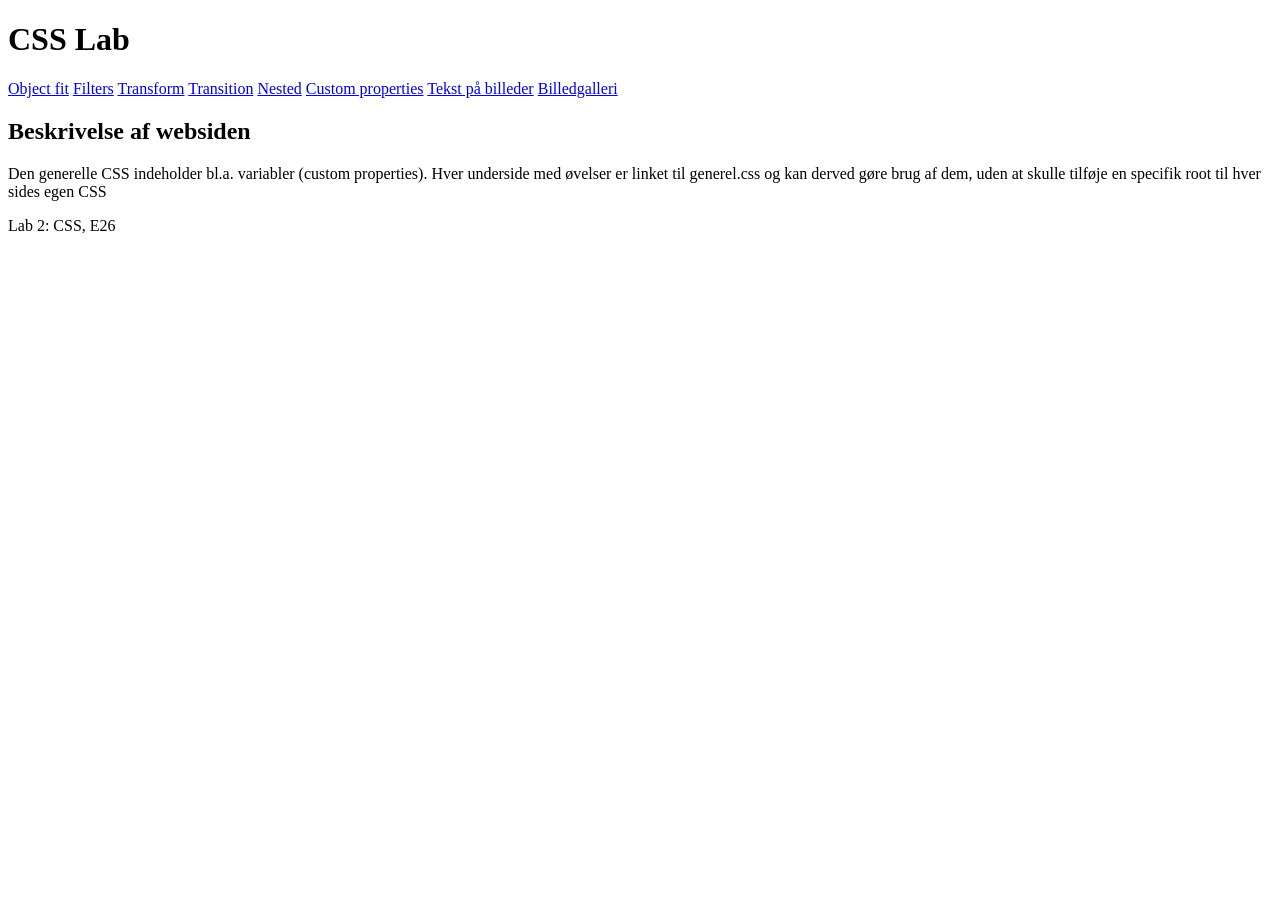
<file: index.html>
<!doctype html>
<html lang="da">
  <head>
    <meta charset="UTF-8" />
    <meta name="viewport" content="width=device-width, initial-scale=1.0" />
    <link rel="stylesheet" href="css/generel.css" />
    <title>Lab 2: CSS</title>
  </head>
  <body>
    <header>
      <h1>CSS Lab</h1>
      <a href="objectfit.html">Object fit</a>
      <a href="filtre.html">Filters</a>
      <a href="transform.html">Transform</a>
      <a href="transition.html">Transition</a>
      <a href="nested.html">Nested</a>
      <a href="customproperties.html">Custom properties</a>
      <a href="textonpics.html">Tekst på billeder</a>
      <a href="galleri.html">Billedgalleri</a>
    </header>

    <main>
      <h2>Beskrivelse af websiden</h2>
      <p>Den generelle CSS indeholder bl.a. variabler (custom properties). Hver underside med øvelser er linket til generel.css og kan derved gøre brug af dem, uden at skulle tilføje en specifik root til hver sides egen CSS</p>
    </main>

    <footer>
      <p>Lab 2: CSS, E26</p>
    </footer>
  </body>
</html>
</file>
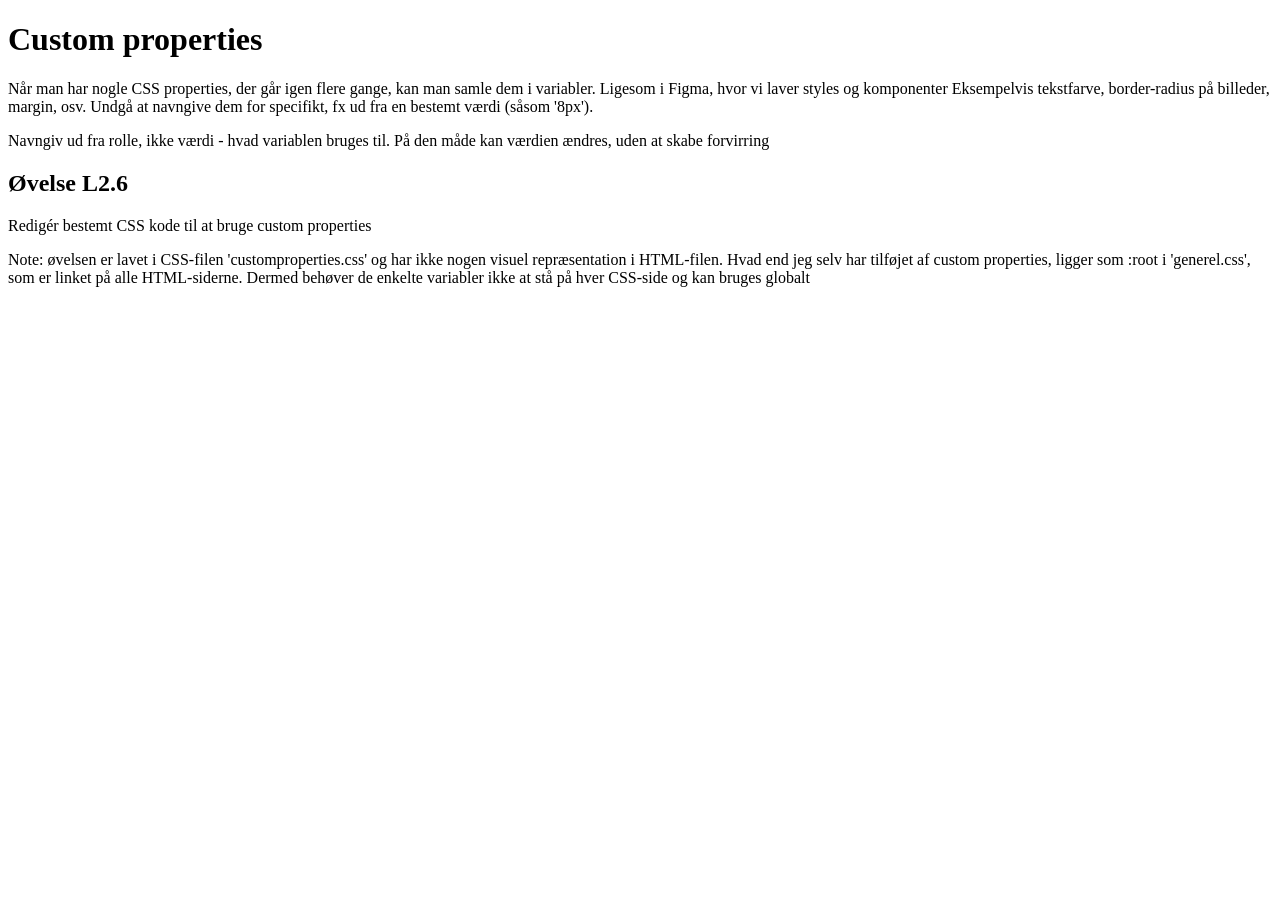
<file: customproperties.html>
<!doctype html>
<html lang="da">
  <head>
    <meta charset="UTF-8" />
    <meta name="viewport" content="width=device-width, initial-scale=1.0" />
    <link rel="stylesheet" href="css/generel.css" />
    <link rel="stylesheet" href="css/customproperties.css" />
    <title>Custom properties</title>
  </head>
  <body>
    <header></header>

    <main>
      <h1>Custom properties</h1>
      <div>
        <p>
          Når man har nogle CSS properties, der går igen flere gange, kan man samle dem i variabler.
          Ligesom i Figma, hvor vi laver styles og komponenter Eksempelvis tekstfarve, border-radius
          på billeder, margin, osv. Undgå at navngive dem for specifikt, fx ud fra en bestemt værdi
          (såsom '8px').
        </p>
        <p>
          Navngiv ud fra rolle, ikke værdi - hvad variablen bruges til. På den måde kan værdien
          ændres, uden at skabe forvirring
        </p>
      </div>

      <h2>Øvelse L2.6</h2>
      <p>Redigér bestemt CSS kode til at bruge custom properties</p>
      <p>
        Note: øvelsen er lavet i CSS-filen 'customproperties.css' og har ikke nogen visuel
        repræsentation i HTML-filen. Hvad end jeg selv har tilføjet af custom properties, ligger som
        :root i 'generel.css', som er linket på alle HTML-siderne. Dermed behøver de enkelte
        variabler ikke at stå på hver CSS-side og kan bruges globalt
      </p>
    </main>

    <footer></footer>
  </body>
</html>
</file>
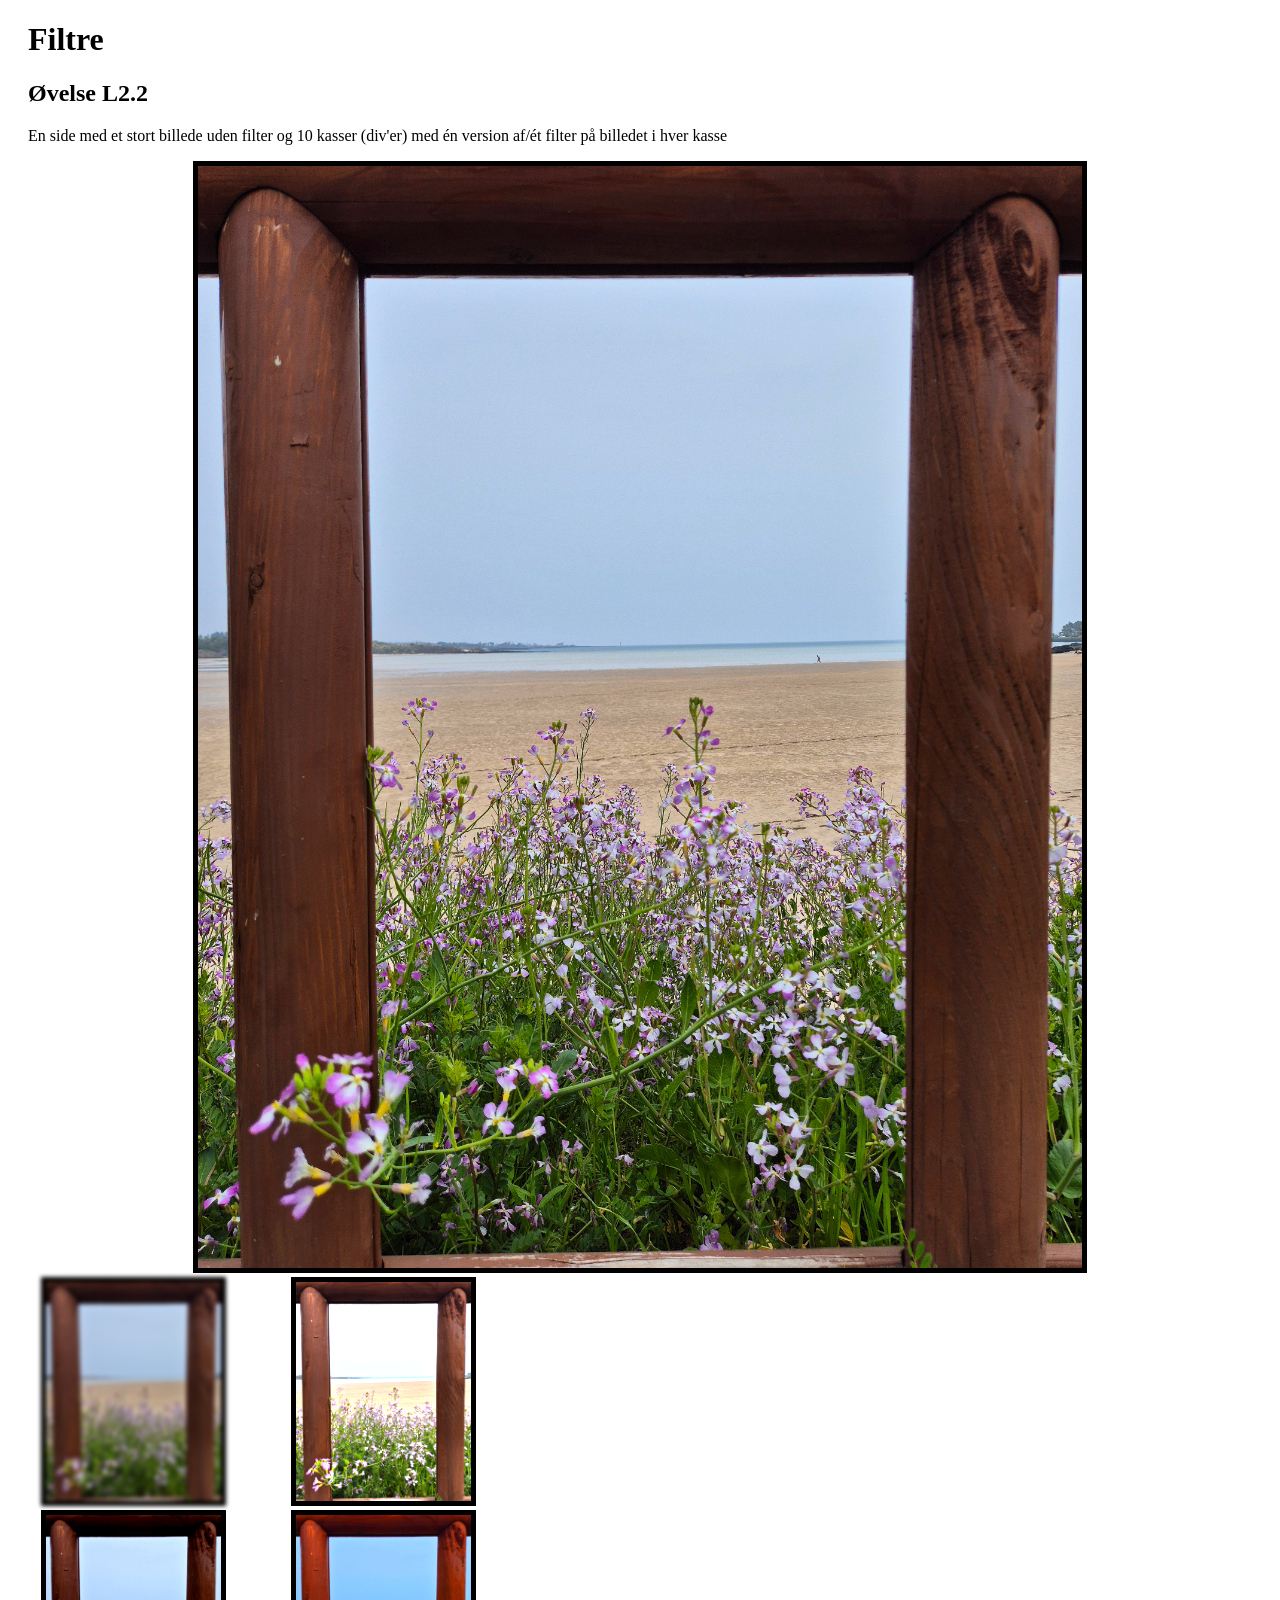
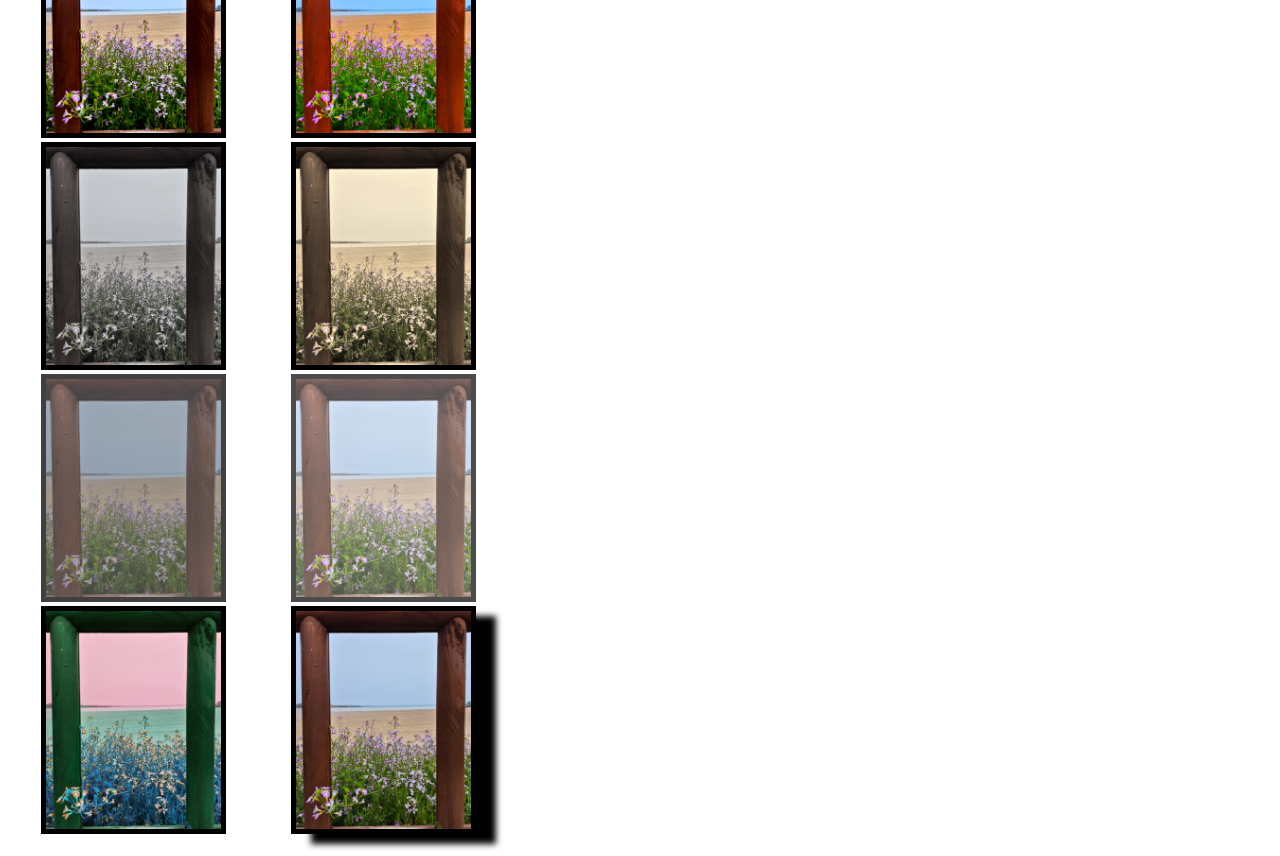
<file: filtre.html>
<!doctype html>
<html lang="da">
  <head>
    <meta charset="UTF-8" />
    <meta name="viewport" content="width=device-width, initial-scale=1.0" />
    <link rel="stylesheet" href="css/generel.css" />
    <link rel="stylesheet" href="css/filters.css" />
    <title>Document</title>
  </head>
  <body>
    <header></header>

    <main>
      <h1>Filtre</h1>

      <h2>Øvelse L2.2</h2>
      <p>
        En side med et stort billede uden filter og 10 kasser (div'er) med én version af/ét filter
        på billedet i hver kasse
      </p>

      <div>
        <img class="img-4" src="images/jeju_ramme.jpg" alt="" />
      </div>

      <div class="filtre">
        <div>
          <img class="img-5" src="images/jeju_ramme.jpg" alt="" />
        </div>

        <div>
          <img class="img-6" src="images/jeju_ramme.jpg" alt="" />
        </div>

        <div>
          <img class="img-7" src="images/jeju_ramme.jpg" alt="" />
        </div>

        <div>
          <img class="img-8" src="images/jeju_ramme.jpg" alt="" />
        </div>

        <div>
          <img class="img-9" src="images/jeju_ramme.jpg" alt="" />
        </div>

        <div>
          <img class="img-10" src="images/jeju_ramme.jpg" alt="" />
        </div>

        <div>
          <img class="img-11" src="images/jeju_ramme.jpg" alt="" />
        </div>

        <div>
          <img class="img-12" src="images/jeju_ramme.jpg" alt="" />
        </div>

        <div>
          <img class="img-13" src="images/jeju_ramme.jpg" alt="" />
        </div>

        <div>
          <img class="img-14" src="images/jeju_ramme.jpg" alt="" />
        </div>
        <br />
      </div>
    </main>

    <footer></footer>
  </body>
</html>
</file>
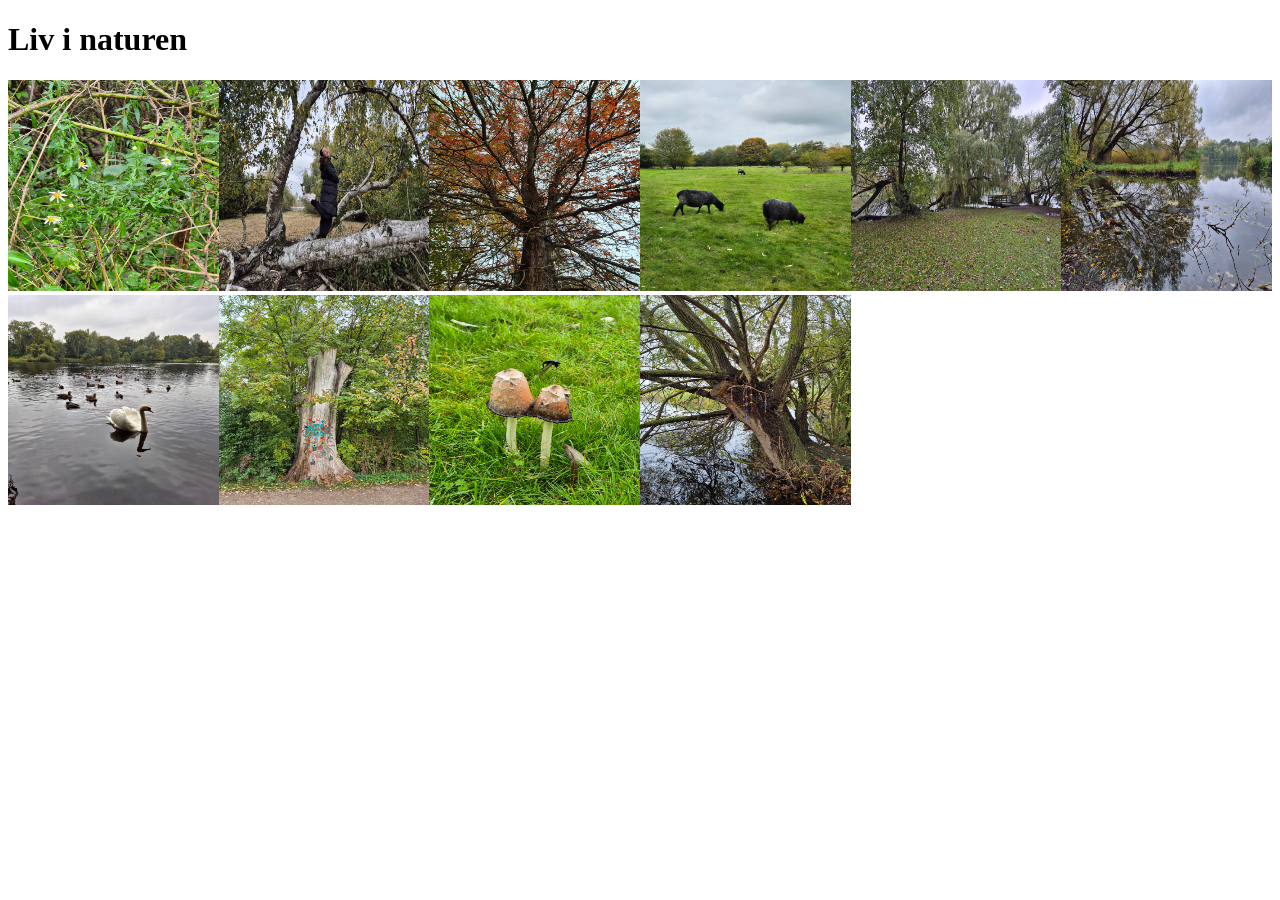
<file: galleri.html>
<!DOCTYPE html>
<html lang="da">
<head>
    <meta charset="UTF-8">
    <meta name="viewport" content="width=device-width, initial-scale=1.0">
    <link rel="stylesheet" href="css/generel.css">
    <link rel="stylesheet" href="css/galleri.css">
    <title>Billedgalleri</title>
</head>
<body>
    <header></header>

    <main>
        <h1>Liv i naturen</h1>
        <section>
            <div><img class="kamille" src="images/kamille.webp" alt=""></div>
            <div><img class="cece" src="images/cece.webp" alt=""></div>
            <div><img class="orange" src="images/orange.webp" alt=""></div>
            <div><img class="sheep" src="images/sheep.webp" alt=""></div>
            <div><img class="grass" src="images/grass.webp" alt=""></div>
            <div><img class="vand" src="images/vand.webp" alt=""></div>
            <div><img class="svane" src="images/svane.webp" alt=""></div>
            <div><img class="painted" src="images/painted.webp" alt=""></div>
            <div><img class="svampe" src="images/svampe.webp" alt=""></div>
            <div><img class="uro" src="images/uro.webp" alt=""></div>
            
        </section>
    </main>

    <footer></footer>
    
</body>
</html>
</file>
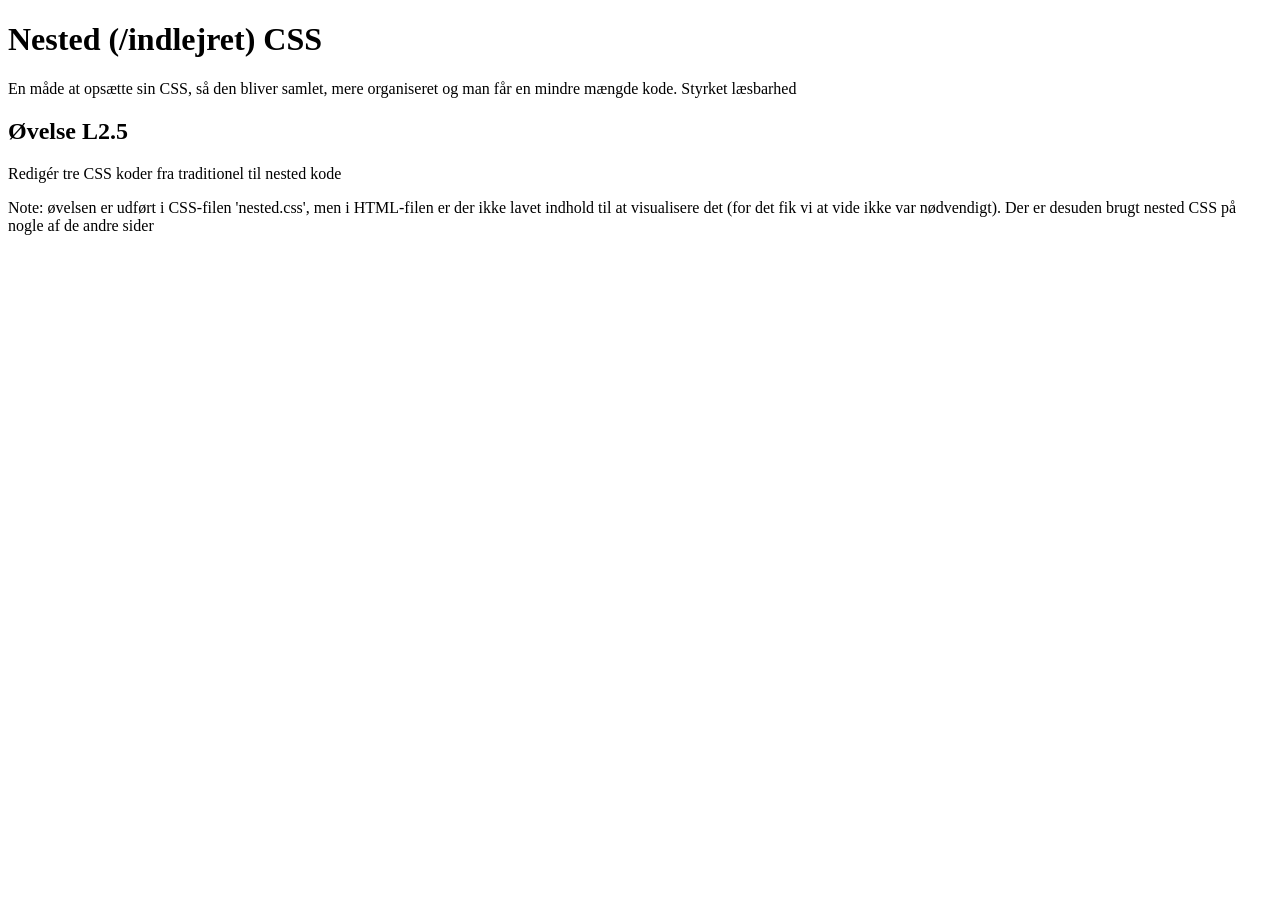
<file: nested.html>
<!doctype html>
<html lang="da">
  <head>
    <meta charset="UTF-8" />
    <meta name="viewport" content="width=device-width, initial-scale=1.0" />
    <link rel="stylesheet" href="css/generel.css" />
    <link rel="stylesheet" href="css/nested.css" />
    <title>Nested CSS</title>
  </head>
  <body>
    <header></header>
    <main>
      <h1>Nested (/indlejret) CSS</h1>
      <p>
        En måde at opsætte sin CSS, så den bliver samlet, mere organiseret og man får en mindre
        mængde kode. Styrket læsbarhed
      </p>
      <h2>Øvelse L2.5</h2>
      <p>Redigér tre CSS koder fra traditionel til nested kode</p>
      <p>
        Note: øvelsen er udført i CSS-filen 'nested.css', men i HTML-filen er der ikke lavet indhold
        til at visualisere det (for det fik vi at vide ikke var nødvendigt). Der er desuden brugt
        nested CSS på nogle af de andre sider
      </p>
    </main>
    <footer></footer>
  </body>
</html>
</file>
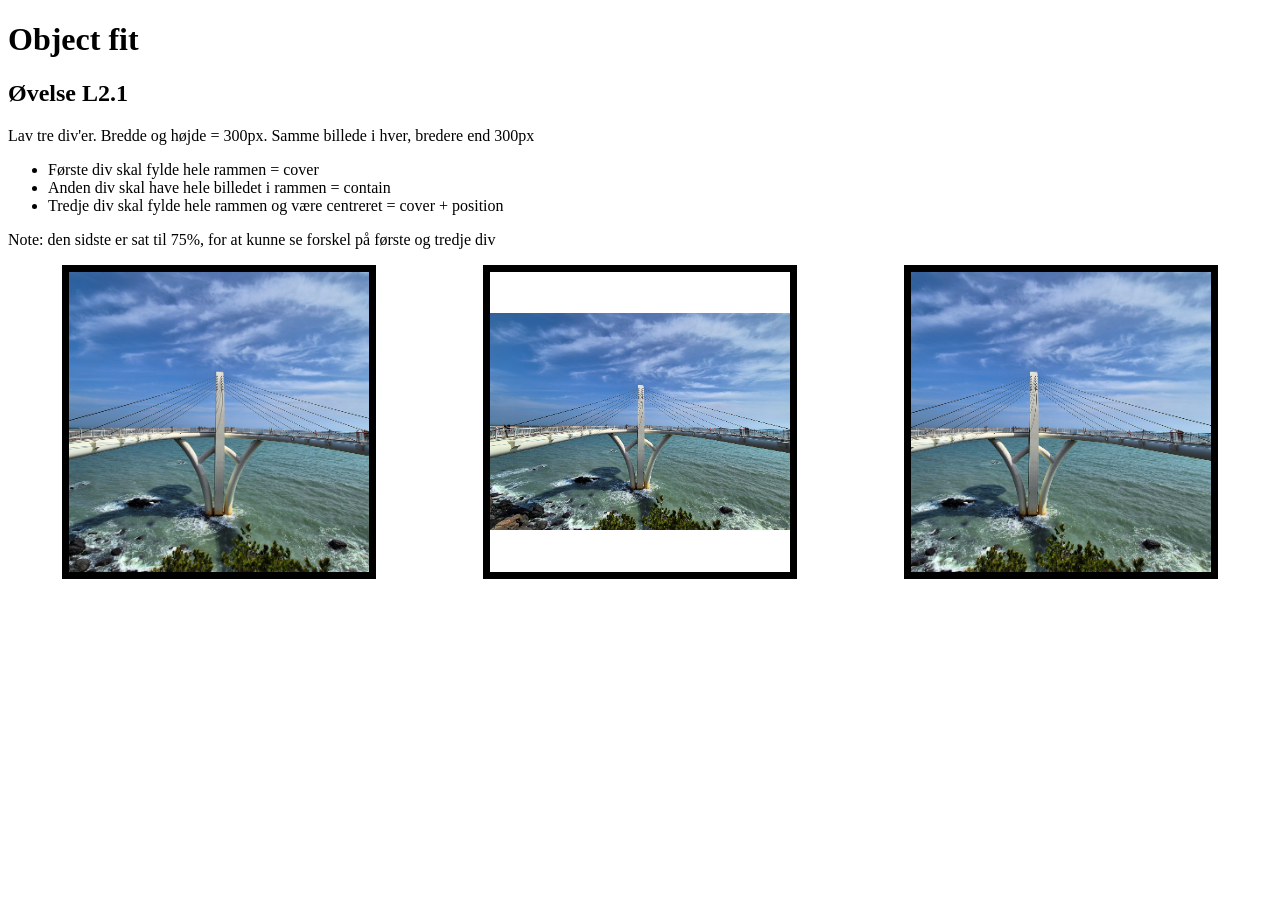
<file: objectfit.html>
<!doctype html>
<html lang="da">
  <head>
    <meta charset="UTF-8" />
    <meta name="viewport" content="width=device-width, initial-scale=1.0" />
    <link rel="stylesheet" href="css/generel.css" />
    <link rel="stylesheet" href="css/objectfit.css" />
    <title>Lab 2</title>
  </head>
  <body>
    <header></header>

    <main>
      <h1>Object fit</h1>
      <h2>Øvelse L2.1</h2>
      <p>Lav tre div'er. Bredde og højde = 300px. Samme billede i hver, bredere end 300px</p>
      <ul>
        <li>Første div skal fylde hele rammen = cover</li>
        <li>Anden div skal have hele billedet i rammen = contain</li>
        <li>Tredje div skal fylde hele rammen og være centreret = cover + position</li>
      </ul>
      <p>Note: den sidste er sat til 75%, for at kunne se forskel på første og tredje div</p>

      <section>
        <div>
          <img class="img-1" src="images/busan_bro.jpg" alt="" />
        </div>

        <div>
          <img class="img-2" src="images/busan_bro.jpg" alt="" />
        </div>

        <div>
          <img class="img-3" src="images/busan_bro.jpg" alt="" />
        </div>
      </section>
    </main>

    <footer></footer>
  </body>
</html>
</file>
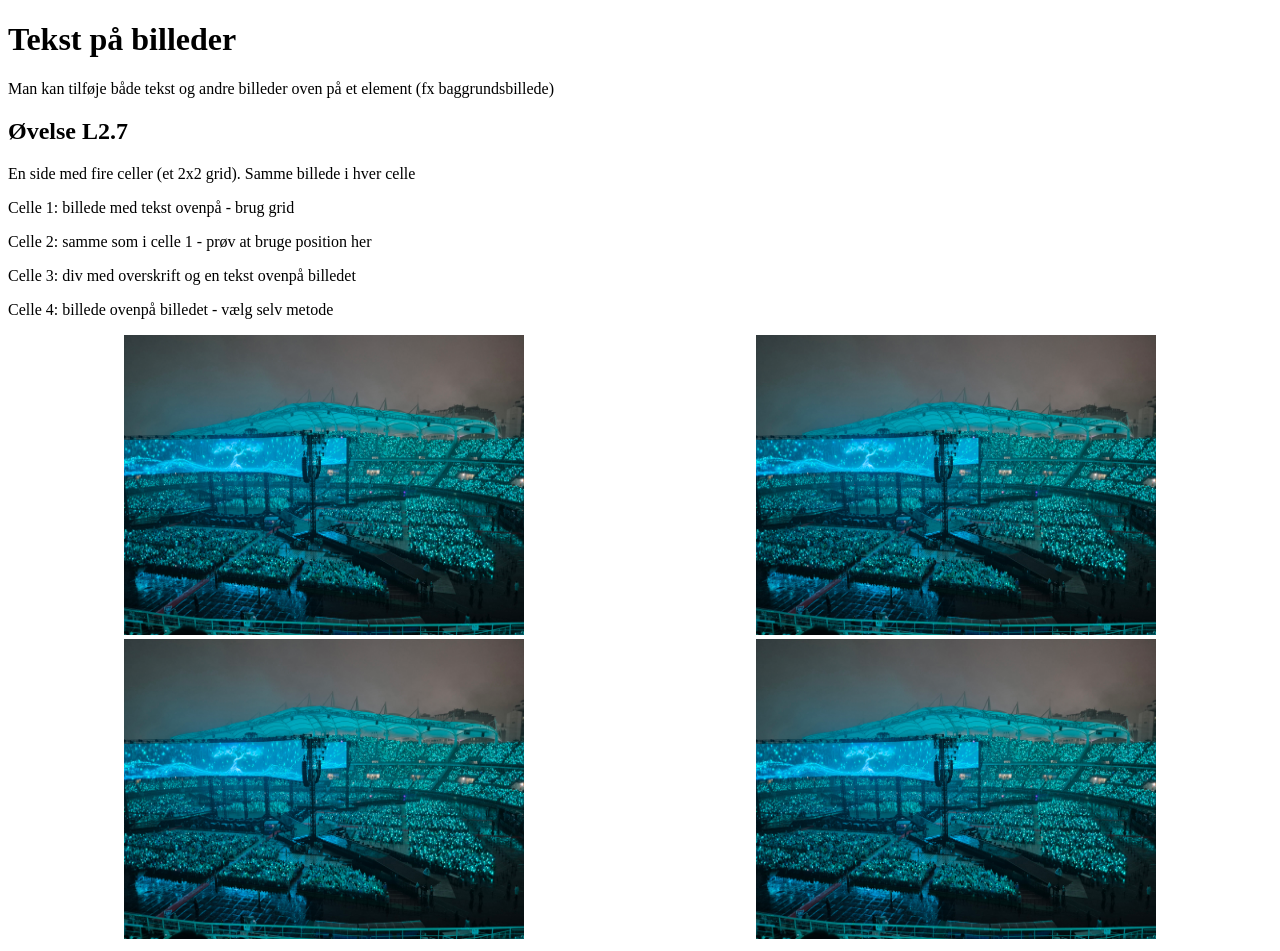
<file: textonpics.html>
<!doctype html>
<html lang="da">
  <head>
    <meta charset="UTF-8" />
    <meta name="viewport" content="width=device-width, initial-scale=1.0" />
    <link rel="stylesheet" href="css/generel.css" />
    <link rel="stylesheet" href="css/textonpics.css" />
    <title>Tekst på billeder</title>
  </head>
  <body>
    <header></header>

    <main>
      <h1>Tekst på billeder</h1>
      <p>Man kan tilføje både tekst og andre billeder oven på et element (fx baggrundsbillede)</p>
      <h2>Øvelse L2.7</h2>
      <p>En side med fire celler (et 2x2 grid). Samme billede i hver celle</p>
      <p>Celle 1: billede med tekst ovenpå - brug grid</p>
      <p>Celle 2: samme som i celle 1 - prøv at bruge position her</p>
      <p>Celle 3: div med overskrift og en tekst ovenpå billedet</p>
      <p>Celle 4: billede ovenpå billedet - vælg selv metode</p>

      <section>
        <div>
          <img class="kon-1" src="images/koncert.jpg" alt="" />
        </div>

        <div>
          <img class="kon-2" src="images/koncert.jpg" alt="" />
        </div>

        <div>
          <img class="kon-3" src="images/koncert.jpg" alt="" />
        </div>

        <div>
          <img class="kon-4" src="images/koncert.jpg" alt="" />
        </div>
      </section>
    </main>

    <footer></footer>
  </body>
</html>
</file>
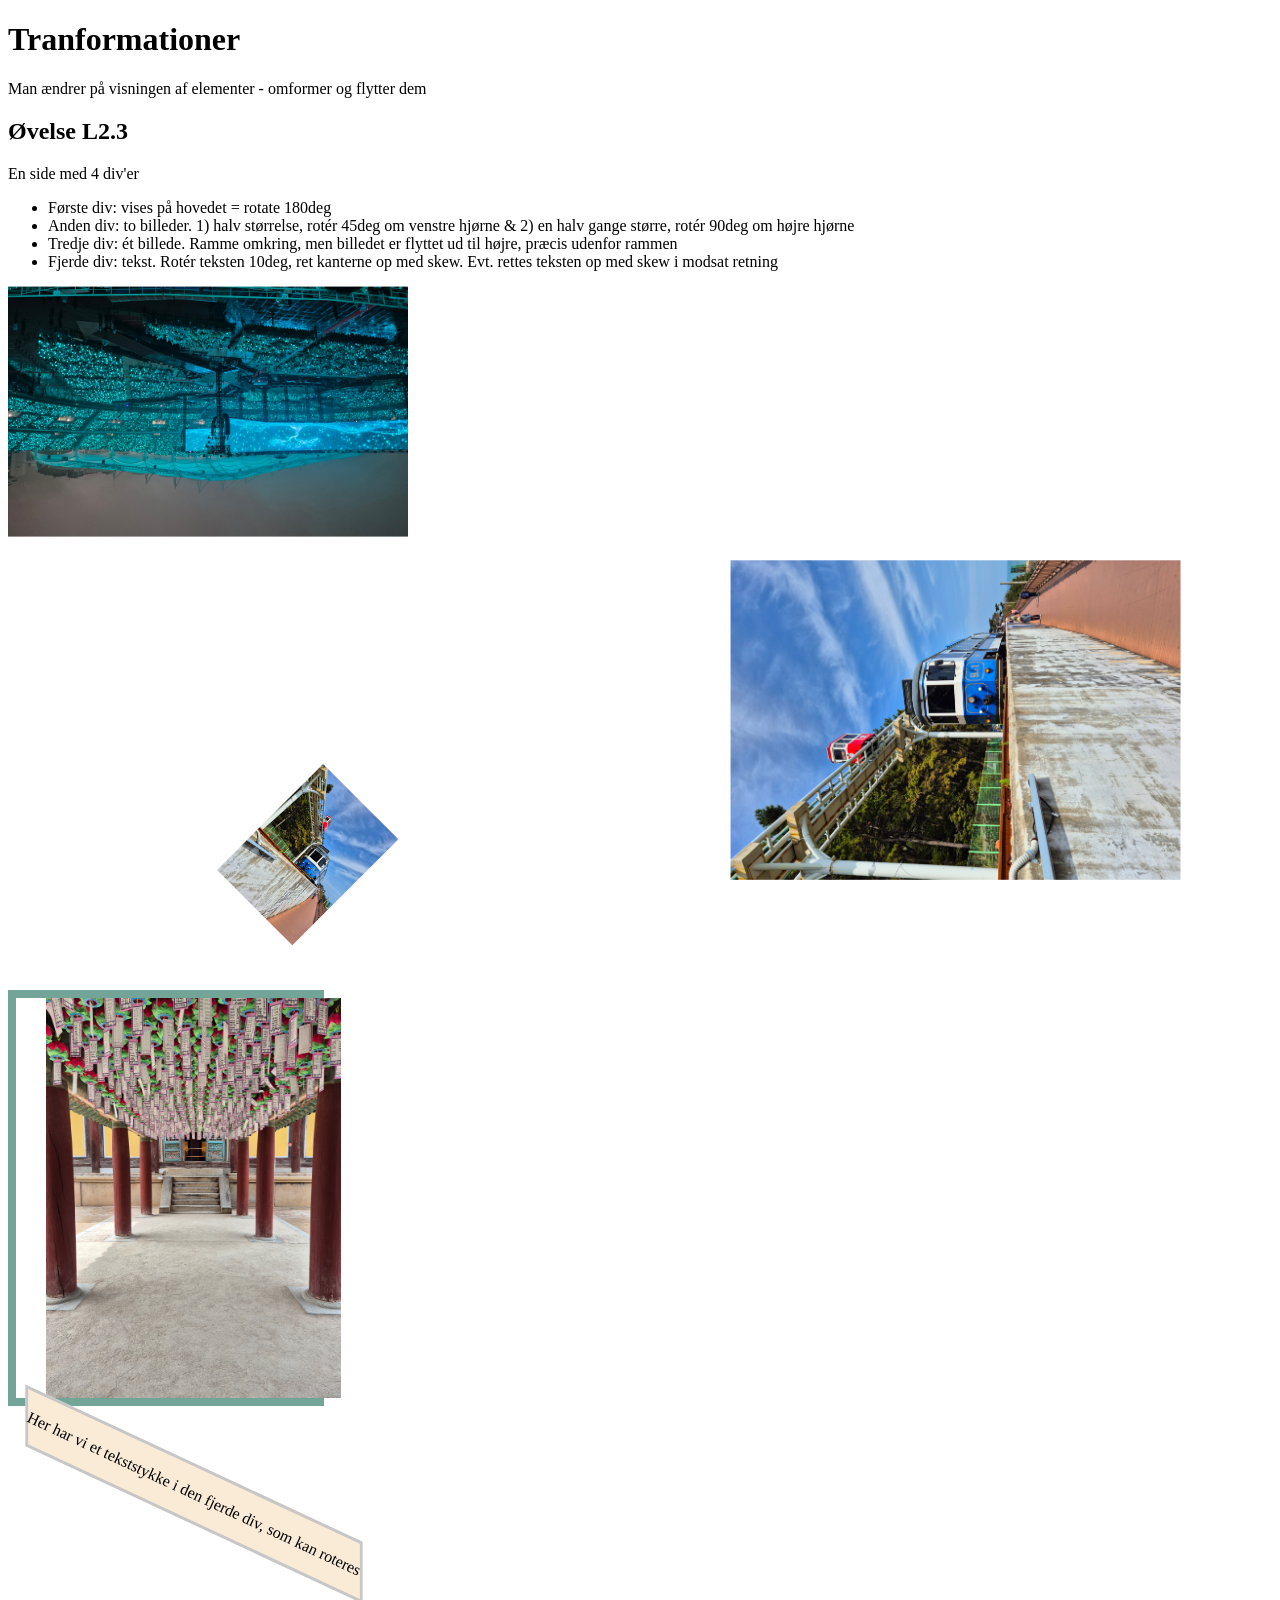
<file: transform.html>
<!doctype html>
<html lang="da">
  <head>
    <meta charset="UTF-8" />
    <meta name="viewport" content="width=device-width, initial-scale=1.0" />
    <link rel="stylesheet" href="css/generel.css" />
    <link rel="stylesheet" href="css/transform.css" />
    <title>Transformations</title>
  </head>
  <body>
    <header></header>

    <main>
      <h1>Tranformationer</h1>
      <p>Man ændrer på visningen af elementer - omformer og flytter dem</p>
      <h2>Øvelse L2.3</h2>
      <p>En side med 4 div'er</p>
      <ul>
        <li>Første div: vises på hovedet = rotate 180deg</li>
        <li>
          Anden div: to billeder. 1) halv størrelse, rotér 45deg om venstre hjørne & 2) en halv
          gange større, rotér 90deg om højre hjørne
        </li>
        <li>
          Tredje div: ét billede. Ramme omkring, men billedet er flyttet ud til højre, præcis
          udenfor rammen
        </li>
        <li>
          Fjerde div: tekst. Rotér teksten 10deg, ret kanterne op med skew. Evt. rettes teksten op
          med skew i modsat retning
        </li>
      </ul>

      <div>
        <img class="koncert" src="images/koncert.jpg" alt="" />
      </div>

      <div class="toge">
        <img class="tog-lille" src="images/busan_tog.jpg" alt="" />
        <img class="tog-stor" src="images/busan_tog.jpg" alt="" />
      </div>

      <div class="div-tempel">
        <img class="tempel" src="images/tempel.jpg" alt="" />
      </div>

      <div>
        <p>Her har vi et tekststykke i den fjerde div, som kan roteres</p>
      </div>
    </main>

    <footer></footer>
  </body>
</html>
</file>
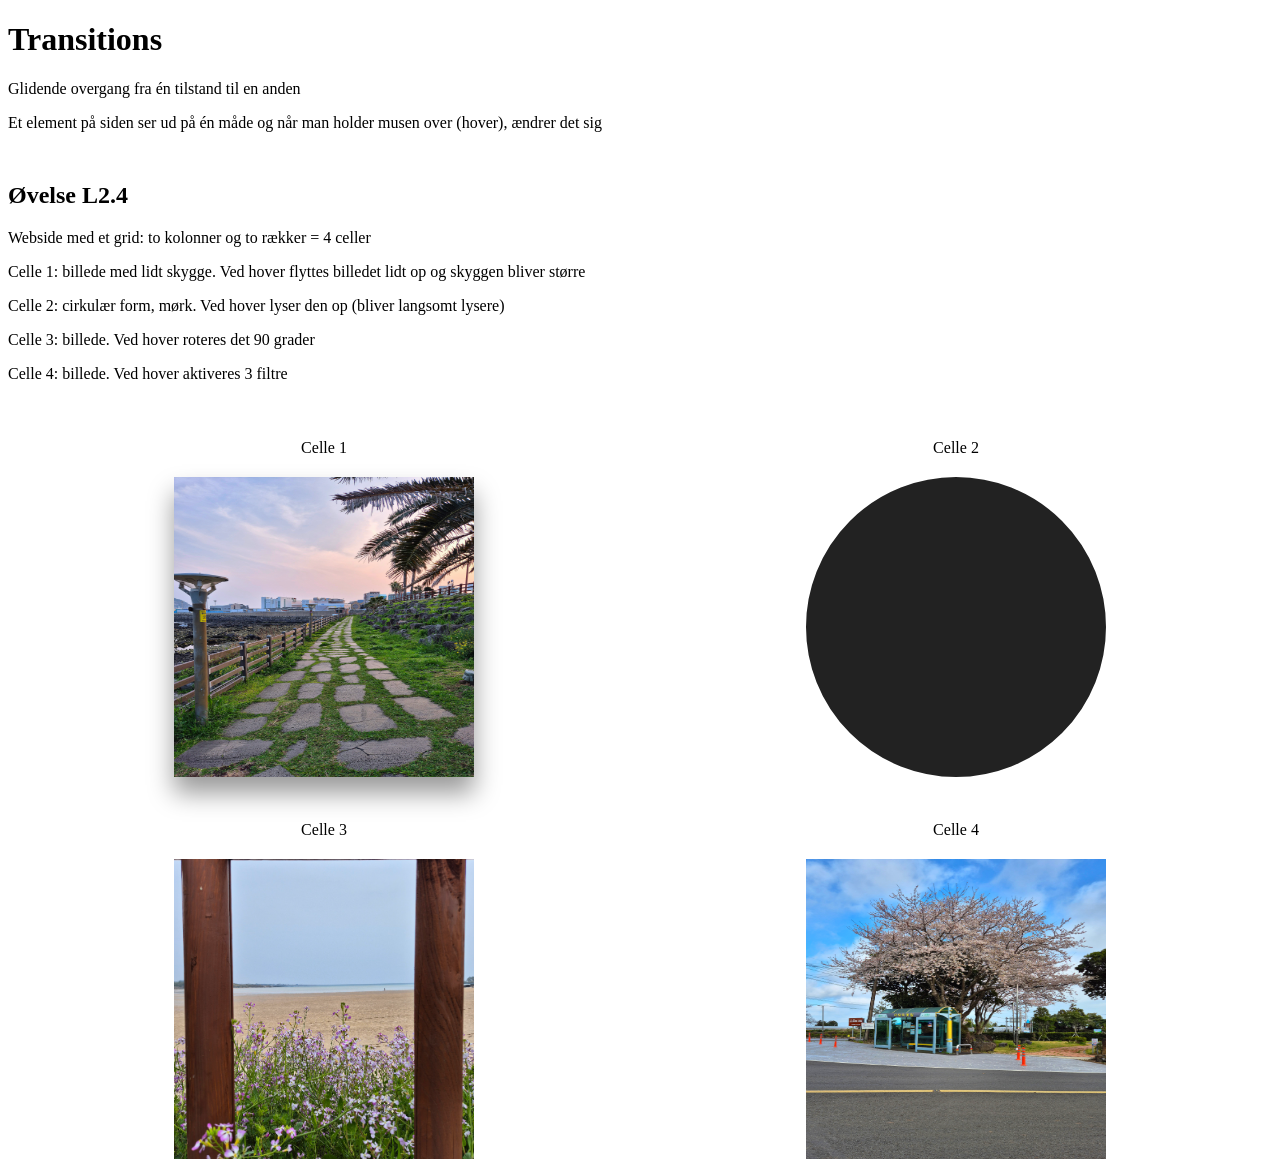
<file: transition.html>
<!doctype html>
<html lang="da">
  <head>
    <meta charset="UTF-8" />
    <meta name="viewport" content="width=device-width, initial-scale=1.0" />
    <link rel="stylesheet" href="css/generel.css" />
    <link rel="stylesheet" href="css/transition.css" />
    <title>Transition</title>
  </head>
  <body>
    <header></header>

    <main>
      <h1>Transitions</h1>
      <p>Glidende overgang fra én tilstand til en anden</p>
      <p>
        Et element på siden ser ud på én måde og når man holder musen over (hover), ændrer det sig
      </p>
      <h2>Øvelse L2.4</h2>
      <p>Webside med et grid: to kolonner og to rækker = 4 celler</p>
      <p>
        Celle 1: billede med lidt skygge. Ved hover flyttes billedet lidt op og skyggen bliver
        større
      </p>
      <p>Celle 2: cirkulær form, mørk. Ved hover lyser den op (bliver langsomt lysere)</p>
      <p>Celle 3: billede. Ved hover roteres det 90 grader</p>
      <p>Celle 4: billede. Ved hover aktiveres 3 filtre</p>

      <!-- <div>Boks</div> -->

      <section>
        <div>
          <p>Celle 1</p>
          <img class="sti" src="images/jeju_sti.jpg" alt="" />
        </div>

        <div>
          <p>Celle 2</p>
          <div class="circle"></div>
        </div>

        <div>
          <p>Celle 3</p>
          <img class="ramme" src="images/jeju_ramme.jpg" alt="" />
        </div>

        <div>
          <p>Celle 4</p>
          <img class="stop" src="images/jeju_stop.jpg" alt="" />
        </div>
      </section>
    </main>

    <footer></footer>
  </body>
</html>
</file>
<file: css/generel.css>
:root {
  --cell-size: 300px;
  --cell-size-m: 400px
}

* {
  justify-self: center;
}
</file>
<file: css/customproperties.css>
.cards {
  display: grid;
  grid-template-columns: repeat(auto-fit, minmax(250px, 1fr));
  gap: 24px;
  max-width: 1100px;
  margin: 40px auto;
}

.card {
  padding: 24px;
  border: 1px solid #aaa;
  border-radius: 12px;
}

.card img {
  width: 100%;
  aspect-ratio: 3 / 2;
  object-fit: cover;
  border-radius: 12px;
}

.card h2 {
  font-size: 1.5rem;
  margin: 24px 0 12px;
}

.card p {
  line-height: 1.6;
  margin-bottom: 24px;
}

.card button {
  padding: 12px 24px;
  border: none;
  border-radius: 12px;
  cursor: pointer;
}

/* ^^ original */

/* ------------------------ */

:root {
  --border-corners: 12px;
  --spacing-s: 12px;
  --spacing-m: 24px;
}
/* border-corners = border-radius
s i 'spacing-s' står for small og m for medium */

.cards {
  display: grid;
  grid-template-columns: repeat(auto-fit, minmax(250px, 1fr));
  gap: var(--spacing-m);
  max-width: 1100px;
  margin: 40px auto;
}

.card {
  padding: var(--spacing-m);
  border: 1px solid #aaa;
  border-radius: var(--border-corners);
}

.card img {
  width: 100%;
  aspect-ratio: 3 / 2;
  object-fit: cover;
  border-radius: var(--border-corners);
}

.card h2 {
  font-size: 1.5rem;
  margin: var(--spacing-m) 0 var(--spacing-s);
}

.card p {
  line-height: 1.6;
  margin-bottom: var(--spacing-m);
}

.card button {
  padding: var(--spacing-s) var(--spacing-m);
  border: none;
  border-radius: var(--border-corners);
  cursor: pointer;
}
</file>
<file: css/filters.css>
h1,
h2,
p {
  margin-left: 20px;
}

/* --------------- */

div {
  text-align: center;
}

img {
  width: 70%;
  height: auto;

  border: solid 5px;
  border-color: black;
}

/* -------- */

.filtre {
  width: 500px;
  height: 400px;
  display: grid;
  grid-template-columns: 1fr 1fr;
  justify-self: center;
}

/* -------- */

.img-5 {
  filter: blur(2px);
}

.img-5:hover {
  filter: none;
}

/* -------- */

.img-6 {
  filter: brightness(150%);
}

.img-6:hover {
  filter: none;
}

/* -------- */

.img-7 {
  filter: contrast(130%);
}

.img-7:hover {
  filter: none;
}

/* -------- */

.img-8 {
  filter: saturate(250%);
}

.img-8:hover {
  filter: none;
}

/* -------- */

.img-9 {
  filter: grayscale(85%);
}

.img-9:hover {
  filter: none;
}

/* -------- */

.img-10 {
  filter: sepia(70%);
}

.img-10:hover {
  filter: none;
}

/* -------- */

.img-11 {
  filter: invert(25%);
}

.img-11:hover {
  filter: none;
}

/* -------- */

.img-12 {
  filter: opacity(70%);
}

.img-12:hover {
  filter: none;
}

/* -------- */

.img-13 {
  filter: hue-rotate(120deg);
}

.img-13:hover {
  filter: none;
}

/* -------- */

.img-14 {
  filter: drop-shadow(20px 10px 3px);
}

.img-14:hover {
  filter: none;
}
</file>
<file: css/galleri.css>
section {
  display: grid;
  grid-template-columns: repeat(auto-fit, minmax(200px, 1fr));
  img {
    width: 100%;
    height: auto;
    aspect-ratio: 1/1;
  }
}
</file>
<file: css/nested.css>
/* øvelse L2.5
rediger tre CSS koder -> nested kode */

/* div {
  background-color: #234;
}

div:hover {
  background-color: rgb(226 245 88);
}

div p {
  color: #899;
  font-size: 1.2rem;
} */

div {
  background-color: #234;
  &:hover {
    background-color: rgb(226 245 88);
  }

  p {
    color: #899;
    font-size: 1.2rem;
  }
}

/* ---------------- */

/* nav {
 background-color: #263238;
 padding: 1rem;
}
nav ul {
 display: flex;
 gap: 2rem;
 list-style: none;
 margin: 0;
 padding: 0;
}
nav li {
 border-right: 1px solid #607d8b;
 padding-right: 2rem;
}
nav a {
 color: white;
 text-decoration: none;
}
nav a:hover {
 color: #80deea;
} */

nav {
  background-color: #263238;
  padding: 1rem;

  ul {
    display: flex;
    gap: 2rem;
    list-style: none;
    margin: 0;
    padding: 0;
  }
  li {
    border-right: 1px solid #607d8b;
    padding-right: 2rem;
  }
  a {
    color: white;
    text-decoration: none;
    &:hover {
      color: #80deea;
    }
  }
}

/* ---------------- */

/* .product-card {
 max-width: 350px;
 padding: 1.5rem;
 background: #f5f5f5;
 border: 1px solid #ccc;
 border-radius: 10px;
}
.product-card h2 {
 font-size: 1.5rem;
 margin-bottom: 0.5rem;
}
.product-card .price {
 color: #206040;
 font-weight: bold;
}
.product-card button {
 padding: 0.7rem 1.2rem;
 background: #263238;
 color: white;
 border: none;
 cursor: pointer;
}
.product-card button:hover {
 background: #455a64;
} */

.product-card {
  max-width: 350px;
  padding: 1.5rem;
  background: #f5f5f5;
  border: 1px solid #ccc;
  border-radius: 10px;

  h2 {
    font-size: 1.5rem;
    margin-bottom: 0.5rem;
  }
  .price {
    color: #206040;
    font-weight: bold;
  }
  button {
    padding: 0.7rem 1.2rem;
    background: #263238;
    color: white;
    border: none;
    cursor: pointer;
    &:hover {
      background: #455a64;
    }
  }
}
</file>
<file: css/objectfit.css>
img {
  width: 100%;
  height: auto;

  border: solid 7px;
  border-color: black;
}

section {
  display: grid;
  grid-template-columns: repeat(3, 1fr);
}

.img-1,
.img-2,
.img-3 {
  width: var(--cell-size);
  height: var(--cell-size);
  margin-left: 5px;
  margin-right: 5px;
}

.img-1 {
  object-fit: cover;
}

.img-2 {
  object-fit: contain;
}

.img-3 {
  object-fit: cover;
  object-position: 75%;
}

/* opgaven siger at det tredje billede skal være centreret, men så ligner det bare billede 1. 
Derfor er værdien sat til 75% i stedet for 50% */
</file>
<file: css/textonpics.css>
section {
    display: grid;
    grid-template-columns: 1fr 1fr;
}

/* div {

} */

.kon-1, .kon-2, .kon-3, .kon-4 {
    width: var(--cell-size-m);
    height: var(--cell-size);
}
</file>
<file: css/transform.css>
div {
  margin-bottom: 30px;
}

.koncert {
  width: 400px;
  transform: rotate(180deg);
}

.toge {
  display: grid;
  /* grid-template-columns: 1fr 1fr; */
  grid-template-columns: repeat(auto-fit, minmax(100px, 1fr));
}
/* ^^ grid-template-columns er udfyldt ud fra 'Grid og auto-fit', gennemgået torsdag 22/10 */

.tog-lille {
  height: 300px;
  margin-bottom: 40px;

  transform: rotate(45deg) scale(0.5);
  transform-origin: 0 100%;
}

.tog-stor {
  height: 300px;
  transform: rotate(-90deg) scale(1.5);

  /* transform: scale(1.5); */
  /* transform-origin: 0 100%; */
}

.div-tempel {
  width: 300px;
  height: 400px;
  margin-top: 80px;
  justify-self: right;
  border: 8px solid rgb(114, 164, 151);
}

.tempel {
  height: 400px;
  transform: translateX(30px);
}

p:last-child {
  /* transform: rotate(10deg) skew(10deg); */
  transform: skew(-25deg);
}

div:last-child {
  margin-top: 60px;
  border: 3px solid rgb(199, 199, 199);
  width: fit-content;
  background-color: antiquewhite;
  transform: rotate(25deg) skew(25deg);
  /* transform: skew(-10deg); */
}
</file>
<file: css/transition.css>
/* div {
    width: 200px;
    aspect-ratio: 1/1;
    background-color: aliceblue;
    transition: transform 1s linear;
} */

/* ease = lidt mere flydende ryk. Lidt som en bue: går op i tempo, derefter langsommere [swoosh]
linear = samme tempo i hele rykket */

/* div:hover {
    transform: translateX(100%);
} */

/* .sti, .tempel, .stop, .ramme {
  margin-top: 25px;
  margin-bottom: 25px;
} */

h2 {
  margin-top: 50px;
}

div {
  margin-top: 20px;
  text-align: center;
  p {
    margin-top: 20px;
    margin-bottom: 20px;
  }
}

section {
  display: grid;
  grid-template-columns: 1fr 1fr;
}

.sti {
  width: var(--cell-size);
  height: var(--cell-size);
  box-shadow: 0 16px 24px rgba(0, 0, 0, 0.4);
  &:hover {
    box-shadow: 0 24px 32px rgba(0, 0, 0, 0.8);
    transform: translateY(-25px);
    margin-top: 10px;
  }
}

.circle {
  aspect-ratio: 1/1;
  justify-self: center;
  align-self: center;
  border: solid 150px rgb(34, 34, 34);
  border-radius: 50%;
  &:hover {
    border-color: rgb(97, 114, 114);
    transition: 0.8s ease;
  }
}
/* aspect-ratio gør formen kvadratisk - dvs. cirklen holder sin runde form, i stedet for at være oval og blive strukket */

.ramme {
  width: var(--cell-size);
  height: var(--cell-size);
  object-fit: cover;
  overflow: hidden;
  transition: transform 1s ease;
  &:hover {
    transform: rotate(90deg);
  }
}

.stop {
  width: var(--cell-size);
  height: var(--cell-size);
  &:hover {
    filter: saturate(170%) hue-rotate(35deg) brightness(120%);
  }
}
</file>
